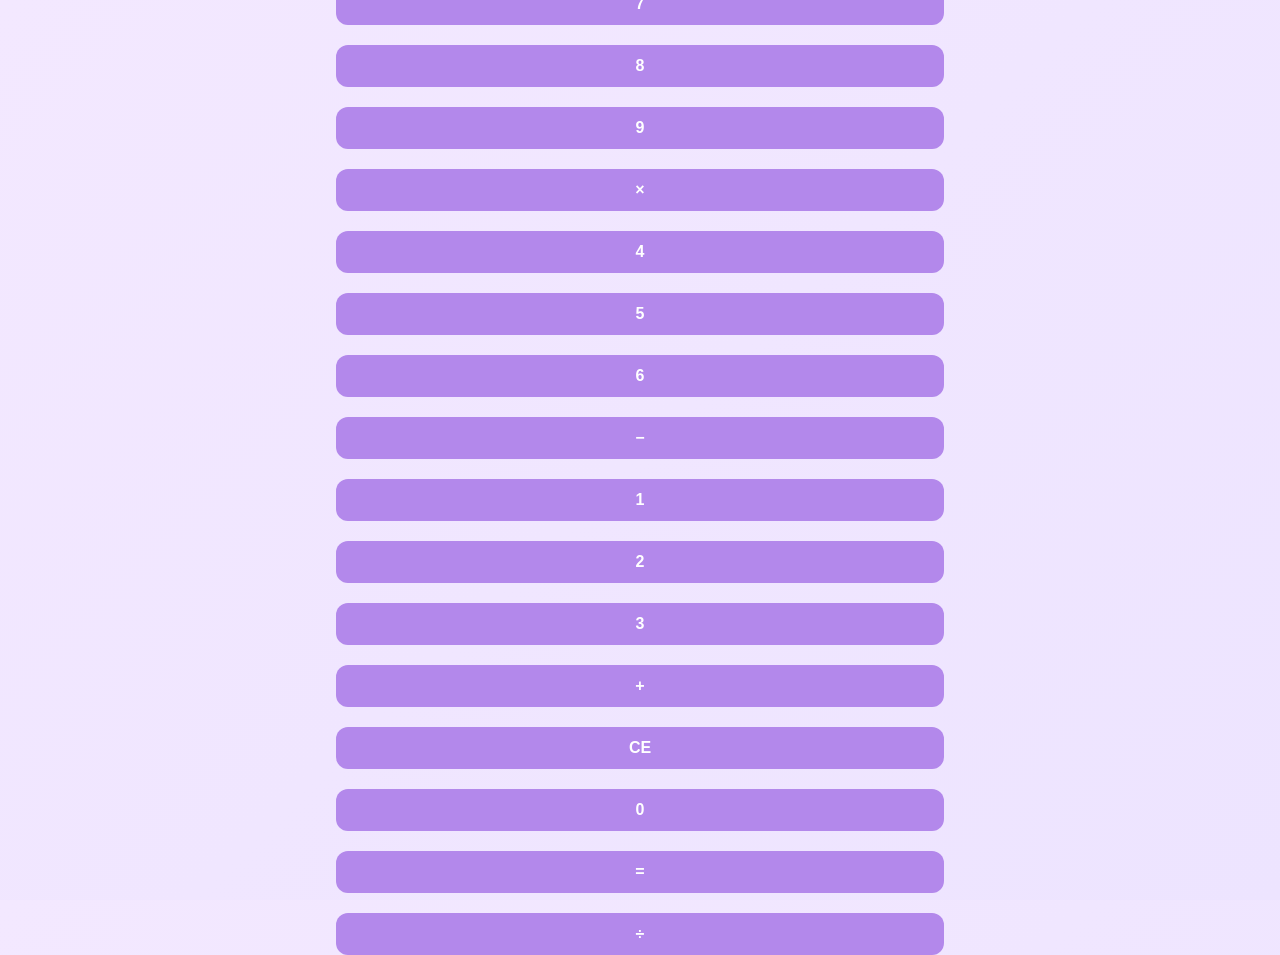
<file: index.html>
<!DOCTYPE html>
<html lang="en">
<head>
    <meta charset="UTF-8">
    <title>Calculator</title>
    <link rel="stylesheet" href="style.css">
</head>
<body>

<div class="calculator">
    <div class="display" id="display">0</div>

    <div class="buttons">
        <button onclick="appendNumber('7')">7</button>
        <button onclick="appendNumber('8')">8</button>
        <button onclick="appendNumber('9')">9</button>
        <button onclick="appendOperator('*')" class="operator">×</button>

        <button onclick="appendNumber('4')">4</button>
        <button onclick="appendNumber('5')">5</button>
        <button onclick="appendNumber('6')">6</button>
        <button onclick="appendOperator('-')" class="operator">−</button>

        <button onclick="appendNumber('1')">1</button>
        <button onclick="appendNumber('2')">2</button>
        <button onclick="appendNumber('3')">3</button>
        <button onclick="appendOperator('+')" class="operator">+</button>

        <button onclick="clearDisplay()"class="ce-btn">CE</button>
        <button onclick="appendNumber('0')">0</button>
        <button onclick="calculate()"class='operator'>=</button>
        <button onclick="appendOperator('/')" class="operator">÷</button>

    </div>
</div>

<script src="script.js"></script>
</body>
</html>
</file>
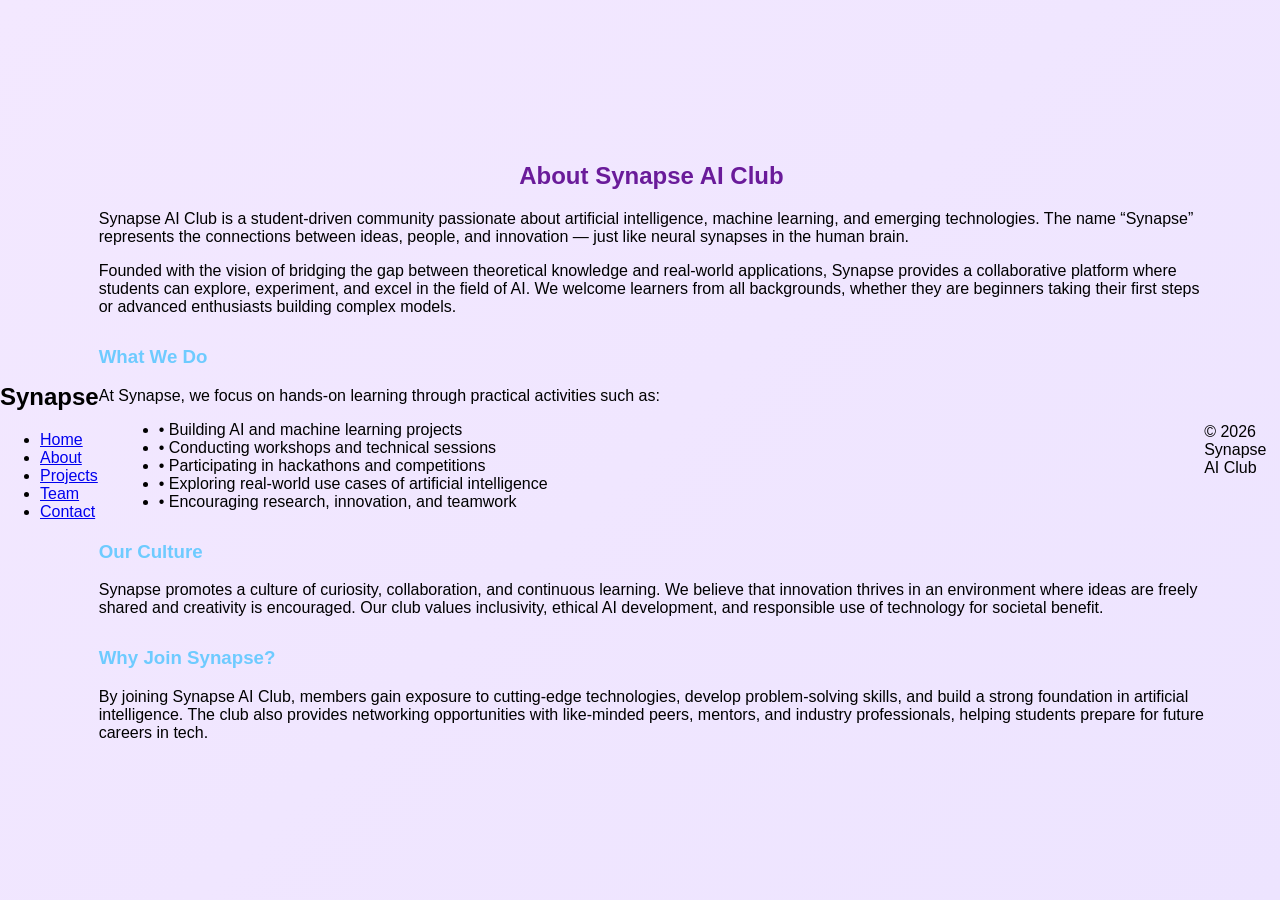
<file: about.html>
<!DOCTYPE html>
<html>
<head>
    <title>About | Synapse</title>
    <link rel="stylesheet" href="style.css">
</head>
<body>

<nav>
    <h1>Synapse</h1>
    <ul>
        <li><a href="index.html">Home</a></li>
        <li><a href="about.html">About</a></li>
        <li><a href="projects.html">Projects</a></li>
        <li><a href="team.html">Team</a></li>
        <li><a href="contact.html">Contact</a></li>
    </ul>
</nav>

<section class="section">
    <h2>About Synapse AI Club</h2>

    <p>
        Synapse AI Club is a student-driven community passionate about artificial
        intelligence, machine learning, and emerging technologies. The name
        “Synapse” represents the connections between ideas, people, and innovation —
        just like neural synapses in the human brain.
    </p>

    <p>
        Founded with the vision of bridging the gap between theoretical knowledge
        and real-world applications, Synapse provides a collaborative platform
        where students can explore, experiment, and excel in the field of AI.
        We welcome learners from all backgrounds, whether they are beginners
        taking their first steps or advanced enthusiasts building complex models.
    </p>

    <h3 style="margin-top:30px; color:#6ecbff;">What We Do</h3>
    <p>
        At Synapse, we focus on hands-on learning through practical activities such as:
    </p>

    <ul style="margin-left:20px;">
        <li>• Building AI and machine learning projects</li>
        <li>• Conducting workshops and technical sessions</li>
        <li>• Participating in hackathons and competitions</li>
        <li>• Exploring real-world use cases of artificial intelligence</li>
        <li>• Encouraging research, innovation, and teamwork</li>
    </ul>

    <h3 style="margin-top:30px; color:#6ecbff;">Our Culture</h3>
    <p>
        Synapse promotes a culture of curiosity, collaboration, and continuous
        learning. We believe that innovation thrives in an environment where
        ideas are freely shared and creativity is encouraged. Our club values
        inclusivity, ethical AI development, and responsible use of technology
        for societal benefit.
    </p>

    <h3 style="margin-top:30px; color:#6ecbff;">Why Join Synapse?</h3>
    <p>
        By joining Synapse AI Club, members gain exposure to cutting-edge
        technologies, develop problem-solving skills, and build a strong
        foundation in artificial intelligence. The club also provides
        networking opportunities with like-minded peers, mentors, and industry
        professionals, helping students prepare for future careers in tech.
    </p>
</section>


<footer>
    <p>© 2026 Synapse AI Club</p>
</footer>

</body>
</html>
</file>
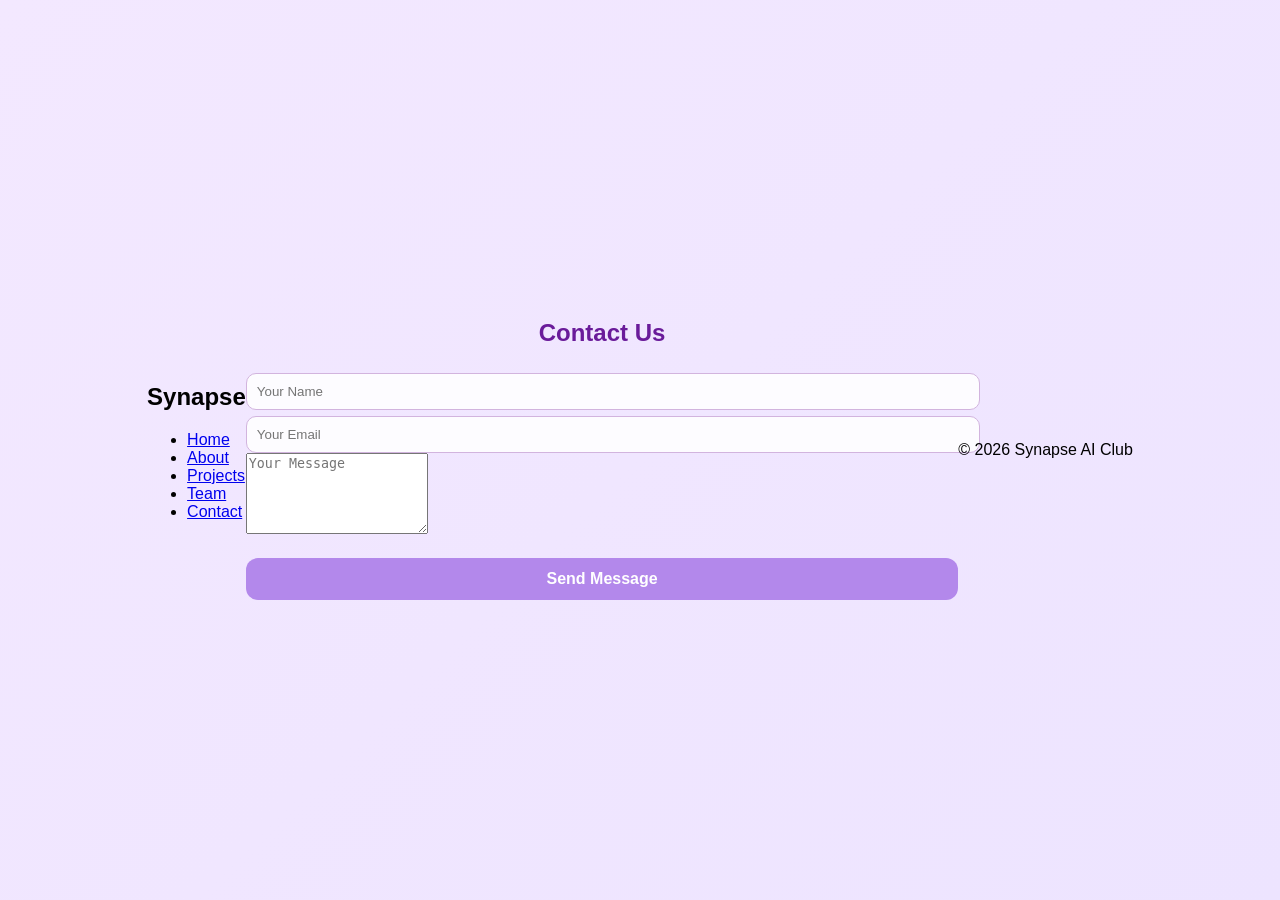
<file: contact.html>
<!DOCTYPE html>
<html>
<head>
    <title>Contact | Synapse</title>
    <link rel="stylesheet" href="style.css">
</head>
<body>

<nav>
    <h1>Synapse</h1>
    <ul>
        <li><a href="index.html">Home</a></li>
        <li><a href="about.html">About</a></li>
        <li><a href="projects.html">Projects</a></li>
        <li><a href="team.html">Team</a></li>
        <li><a href="contact.html">Contact</a></li>
    </ul>
</nav>

<section class="section">
    <h2>Contact Us</h2>

    <form>
        <input type="text" placeholder="Your Name" required>
        <input type="email" placeholder="Your Email" required>
        <textarea rows="5" placeholder="Your Message"></textarea>
        <button type="submit">Send Message</button>
    </form>
</section>

<footer>
    <p>© 2026 Synapse AI Club</p>
</footer>

</body>
</html>
</file>
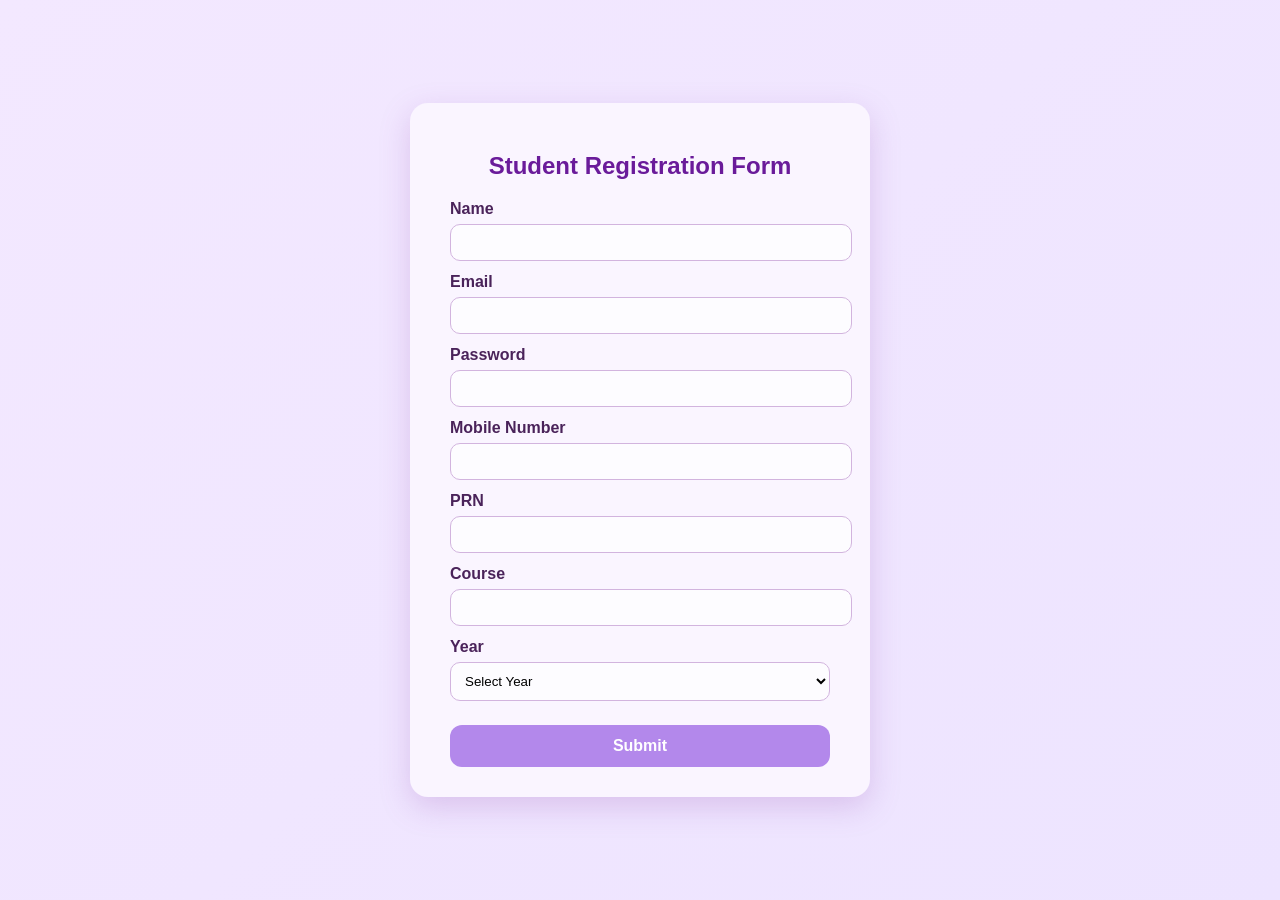
<file: form.html>
<!DOCTYPE html>
<html lang="en">
<head>
    <meta charset="UTF-8">
    <title>Student Registration Form</title>
    <link rel="stylesheet" href="style.css">
</head>

<body>

<div class="form-container">
    <h2>Student Registration Form</h2>

    <form onsubmit="return validateForm()">

        <label>Name</label>
        <input type="text" id="name">
        <div class="error" id="nameError"></div>

        <label>Email</label>
        <input type="text" id="email">
        <div class="error" id="emailError"></div>

        <label>Password</label>
        <input type="password" id="password">
        <div class="error" id="passwordError"></div>

        <label>Mobile Number</label>
        <input type="text" id="mobile">
        <div class="error" id="mobileError"></div>

        <label>PRN</label>
        <input type="text" id="prn">
        <div class="error" id="prnError"></div>

        <label>Course</label>
        <input type="text" id="course">
        <div class="error" id="courseError"></div>

        <label>Year</label>
        <select id="year">
            <option value="">Select Year</option>
            <option value="FY">FY</option>
            <option value="SY">SY</option>
            <option value="TY">TY</option>
        </select>
        <div class="error" id="yearError"></div>

        <button type="submit">Submit</button>
    </form>
</div>

<script src="script.js"></script>
</body>
</html>
</file>
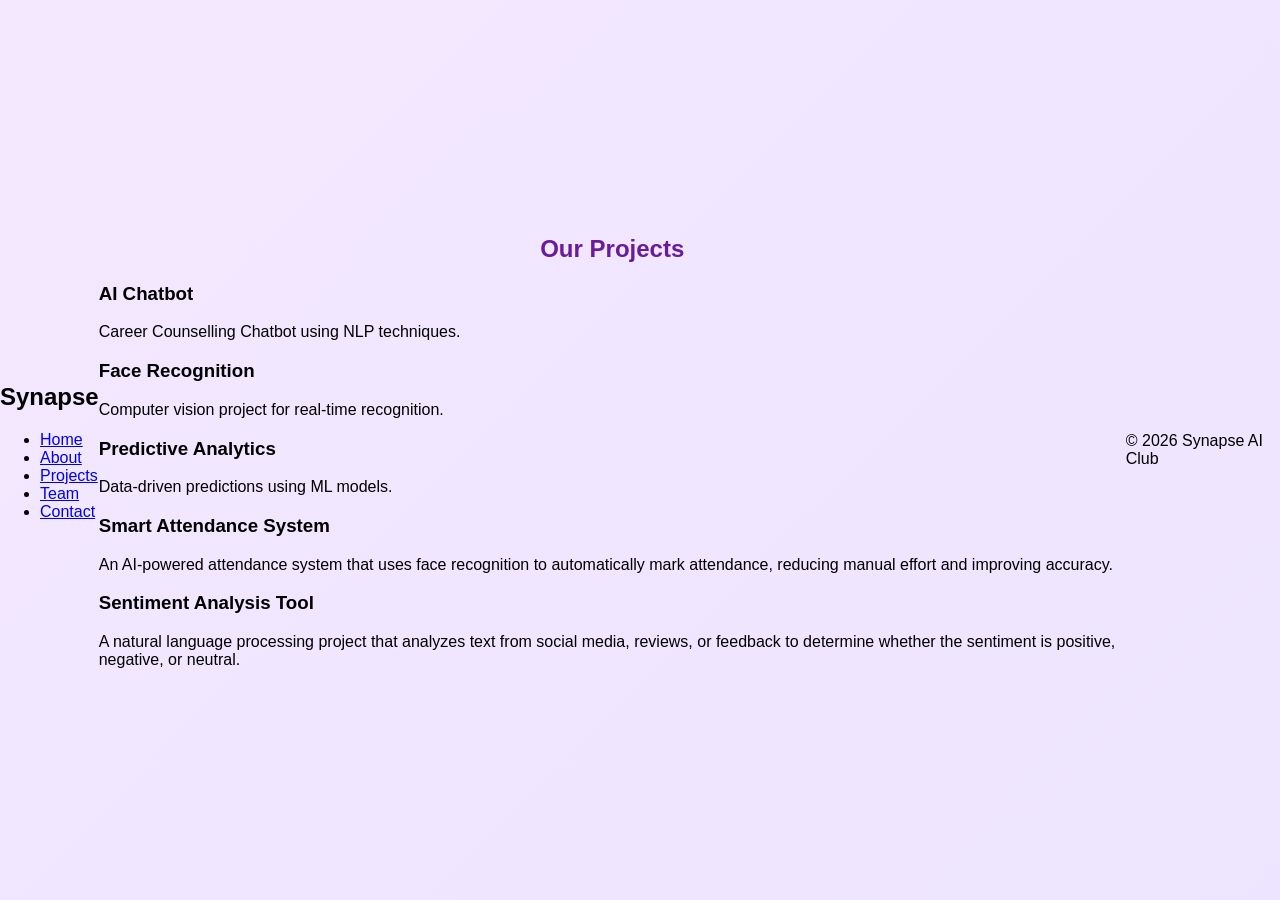
<file: projects.html>
<!DOCTYPE html>
<html>
<head>
    <title>Projects | Synapse</title>
    <link rel="stylesheet" href="style.css">
</head>
<body>

<nav>
    <h1>Synapse</h1>
    <ul>
        <li><a href="index.html">Home</a></li>
        <li><a href="about.html">About</a></li>
        <li><a href="projects.html">Projects</a></li>
        <li><a href="team.html">Team</a></li>
        <li><a href="contact.html">Contact</a></li>
    </ul>
</nav>

<section class="section">
    <h2>Our Projects</h2>

    <div class="card-container">
        <div class="card">
            <h3>AI Chatbot</h3>
            <p>Career Counselling Chatbot using NLP techniques.</p>
        </div>

        <div class="card">
            <h3>Face Recognition</h3>
            <p>Computer vision project for real-time recognition.</p>
        </div>

        <div class="card">
            <h3>Predictive Analytics</h3>
            <p>Data-driven predictions using ML models.</p>
        </div>

        <div class="card">
            <h3>Smart Attendance System</h3>
            <p>An AI-powered attendance system that uses face recognition to automatically mark attendance, reducing manual effort and improving accuracy.</p>
        </div>

        <div class="card">
            <h3>Sentiment Analysis Tool</h3>
            <p>A natural language processing project that analyzes text from social media, reviews, or feedback to determine whether the sentiment is positive, negative, or neutral.</p>
        </div>

    </div>
</section>

<footer>
    <p>© 2026 Synapse AI Club</p>
</footer>

</body>
</html>
</file>
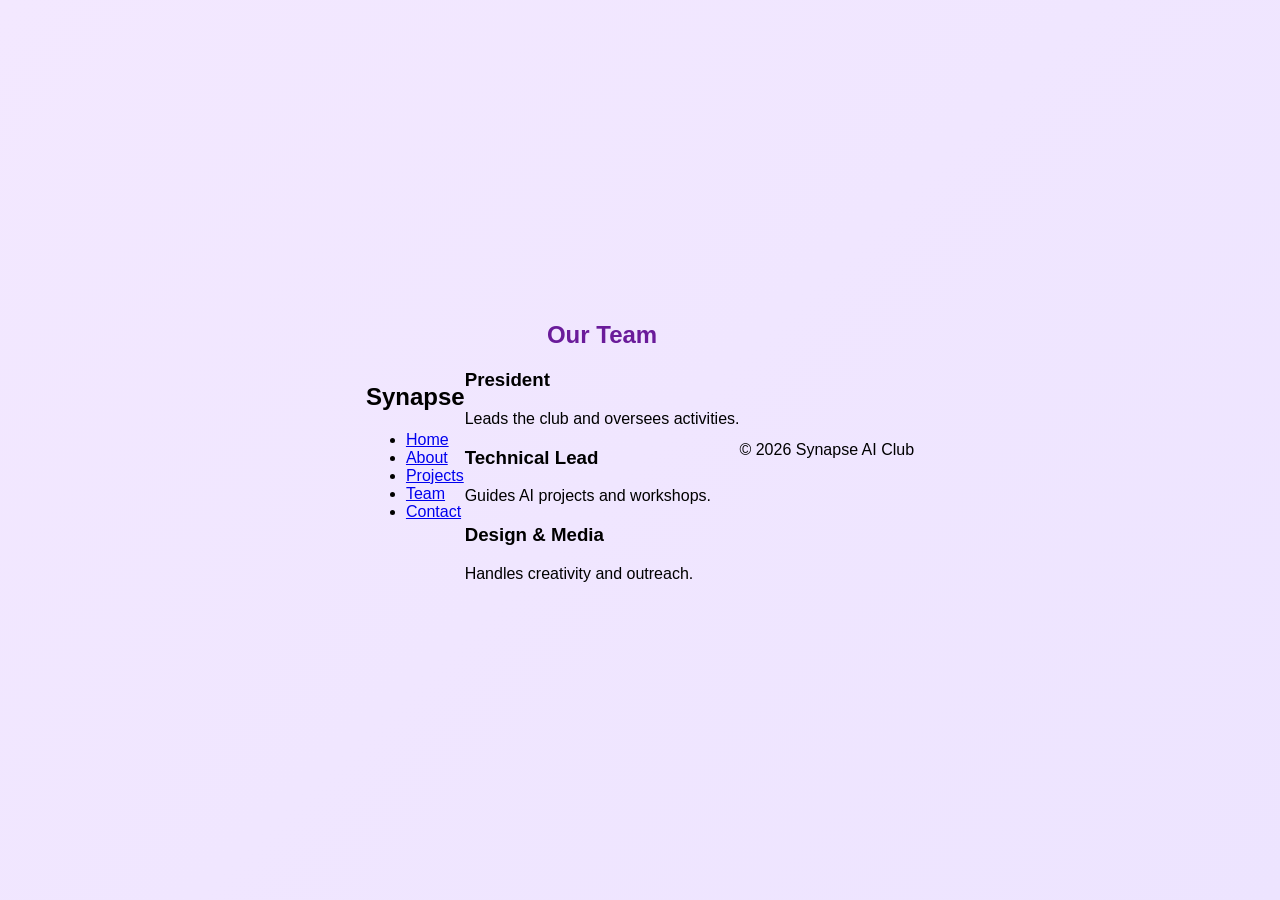
<file: team.html>
<!DOCTYPE html>
<html>
<head>
    <title>Team | Synapse</title>
    <link rel="stylesheet" href="style.css">
</head>
<body>

<nav>
    <h1>Synapse</h1>
    <ul>
        <li><a href="index.html">Home</a></li>
        <li><a href="about.html">About</a></li>
        <li><a href="projects.html">Projects</a></li>
        <li><a href="team.html">Team</a></li>
        <li><a href="contact.html">Contact</a></li>
    </ul>
</nav>

<section class="section">
    <h2>Our Team</h2>

    <div class="card-container">
        <div class="card">
            <h3>President</h3>
            <p>Leads the club and oversees activities.</p>
        </div>

        <div class="card">
            <h3>Technical Lead</h3>
            <p>Guides AI projects and workshops.</p>
        </div>

        <div class="card">
            <h3>Design & Media</h3>
            <p>Handles creativity and outreach.</p>
        </div>
    </div>
</section>

<footer>
    <p>© 2026 Synapse AI Club</p>
</footer>

</body>
</html>
</file>
<file: style.css>
body {
    margin: 0;
    padding: 0;
    font-family: 'Segoe UI', sans-serif;
    background: linear-gradient(135deg, #f3e8ff, #ede4ff);
    display: flex;
    justify-content: center;
    align-items: center;
    height: 100vh;
}

.form-container {
    background: #faf5ff;
    padding: 30px 40px;
    border-radius: 18px;
    width: 380px;
    box-shadow: 0 10px 30px rgba(155, 89, 182, 0.25);
}

h2 {
    text-align: center;
    color: #6a1b9a;
    margin-bottom: 20px;
}

label {
    display: block;
    margin-top: 12px;
    font-weight: 600;
    color: #4a235a;
}

input, select {
    width: 100%;
    padding: 10px;
    margin-top: 6px;
    border-radius: 10px;
    border: 1px solid #d2b4de;
    outline: none;
    background-color: #fdfcff;
}

input:focus, select:focus {
    border-color: #b39ddb;
    box-shadow: 0 0 5px #d1c4e9;
}

button {
    width: 100%;
    margin-top: 20px;
    padding: 12px;
    background: #b388eb;
    border: none;
    border-radius: 12px;
    color: white;
    font-size: 16px;
    font-weight: bold;
    cursor: pointer;
}

button:hover {
    background: #9f6fe2;
}

.error {
    color: #c0392b;
    font-size: 12px;
    margin-top: 4px;
}
</file>
